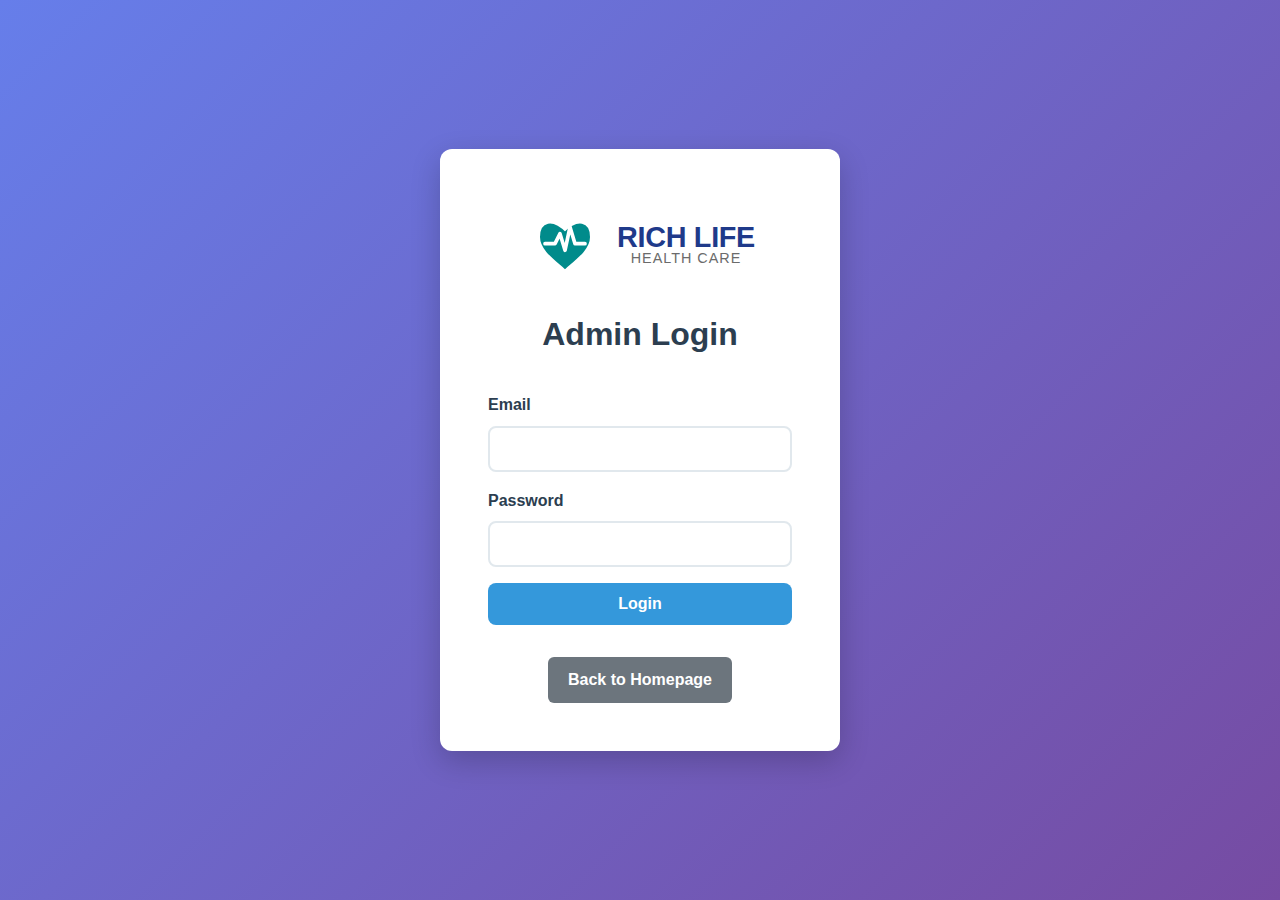
<file: admin.html>
<!DOCTYPE html>
<html lang="en">
<head>
  <meta charset="UTF-8">
  <meta name="viewport" content="width=device-width, initial-scale=1.0">
  <title>Admin Login - Rich Life Health Care</title>
  <link rel="stylesheet" href="styles.css?v=9.0">
</head>
<body>
  <div class="admin-login-container">
    <div class="admin-login-form-wrapper">
      <div class="nav-logo">
        <div class="logo-content">
          <div class="logo-icon">
            <svg width="38" height="38" viewBox="0 0 48 48" xmlns="http://www.w3.org/2000/svg">
              <path d="M24 42c-7.5-6.5-14-11.5-14-18C10 16 16 14 24 22c8-8 14-6 14 2 0 6.5-6.5 11.5-14 18z" fill="#008B8B" stroke="#008B8B" stroke-width="2"/>
              <polyline points="12,28 18,28 21,22 24,32 27,18 30,28 36,28" fill="none" stroke="#fff" stroke-width="2.2" stroke-linecap="round" stroke-linejoin="round"/>
            </svg>
          </div>
          <div class="logo-text">
            <div class="logo-main">RICH LIFE</div>
            <div class="logo-sub">HEALTH CARE</div>
          </div>
        </div>
      </div>
      <h2>Admin Login</h2>
      <form id="admin-login-form">
        <label for="admin-email">Email</label>
        <input type="email" id="admin-email" required>
        <label for="admin-password">Password</label>
        <input type="password" id="admin-password" required>
        <button type="submit">Login</button>
        <div id="admin-login-error"></div>
      </form>
      <a href="index.html" class="back-home-btn">Back to Homepage</a>
    </div>
  </div>
  <script src="admin.js"></script>
</body>
</html>
</file>
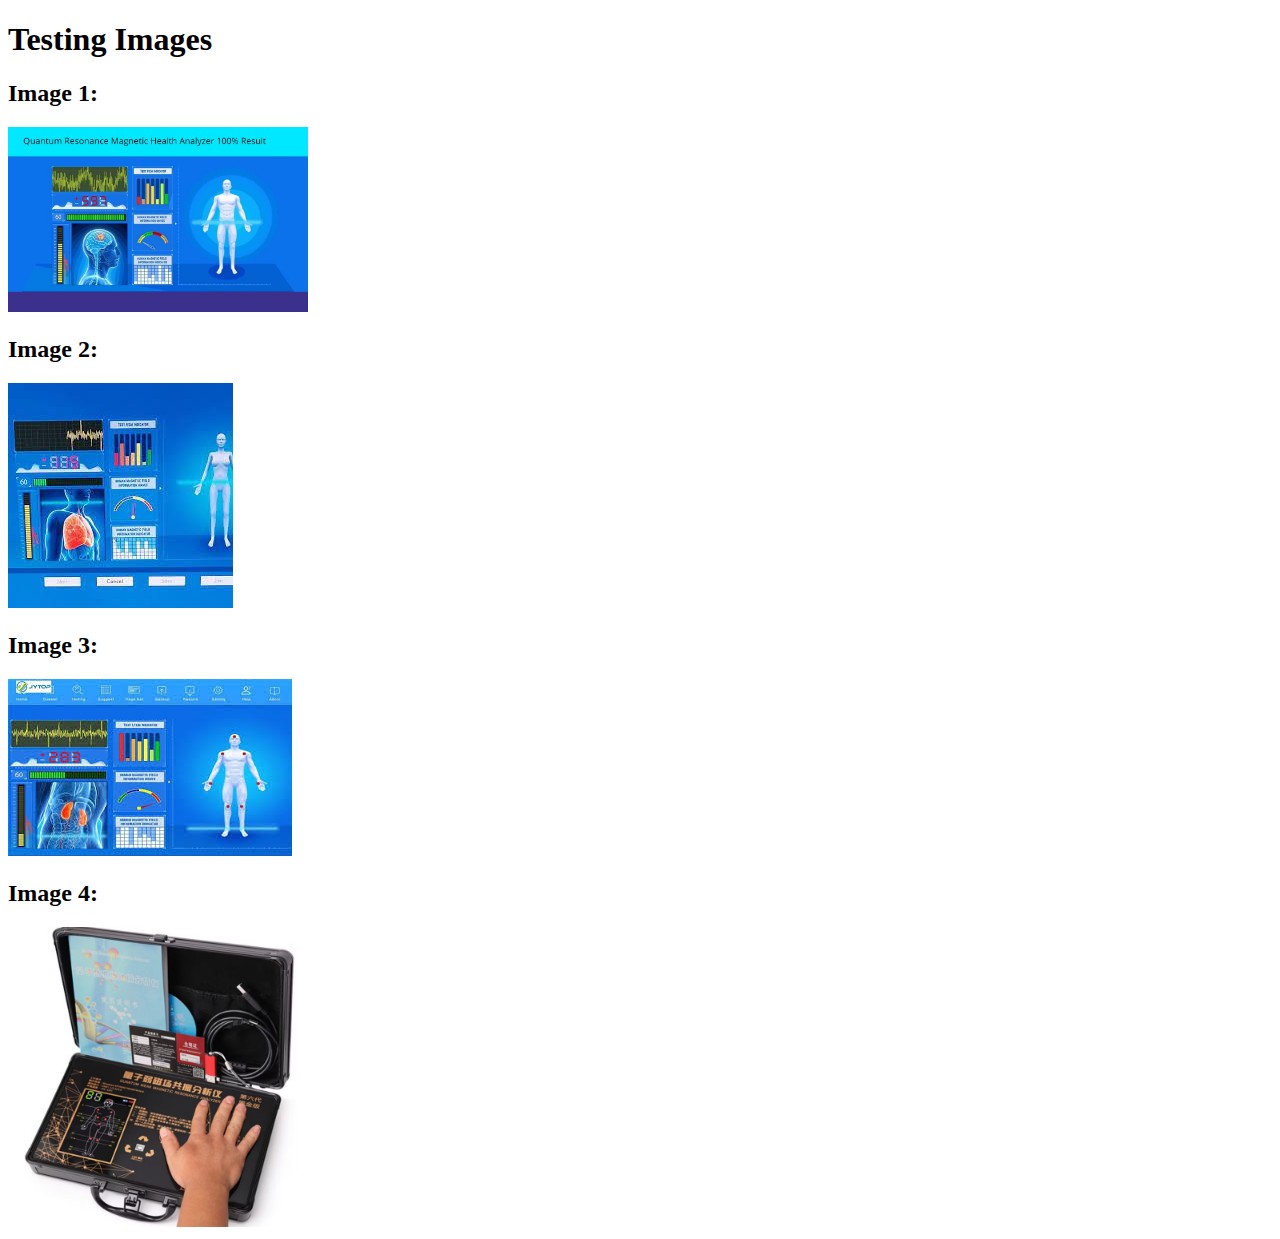
<file: test-images.html>
<!DOCTYPE html>
<html>
<head>
    <title>Image Test</title>
</head>
<body>
    <h1>Testing Images</h1>
    <div>
        <h2>Image 1:</h2>
        <img src="PHOTOS/51uAEUBdUVL.jpg" alt="Test 1" style="max-width: 300px;">
    </div>
    <div>
        <h2>Image 2:</h2>
        <img src="PHOTOS/images.jpeg" alt="Test 2" style="max-width: 300px;">
    </div>
    <div>
        <h2>Image 3:</h2>
        <img src="PHOTOS/images%20(1).jpeg" alt="Test 3" style="max-width: 300px;">
    </div>
    <div>
        <h2>Image 4:</h2>
        <img src="PHOTOS/My-S052j-Medical-Products-Portable-Quantum-Magnetic-Resonance-Body-Analyzer.avif" alt="Test 4" style="max-width: 300px;">
    </div>
</body>
</html>
</file>
<file: styles.css>
/* Optimized CSS with reduced redundancy */
*{margin:0;padding:0;box-sizing:border-box}

body {
    font-family: 'Inter', sans-serif;
    line-height: 1.6;
    color: #333;
    overflow-x: hidden;
}

.container {
    max-width: 1200px;
    margin: 0 auto;
    padding: 0 20px;
}

/* Navigation */
.navbar {
    position: fixed;
    top: 0;
    width: 100%;
    background: rgba(255, 255, 255, 0.95);
    backdrop-filter: blur(10px);
    z-index: 1000;
    padding: 2rem 0;
    box-shadow: 0 2px 20px rgba(0, 0, 0, 0.1);
}

.nav-container {
    padding: 0 32px;
    display: flex;
    align-items: center;
    min-height: 80px;
    width: 100%;
    margin-top: -10px;
}

.nav-logo {
    flex: 1;
    display: flex;
    align-items: center;
    justify-content: flex-start;
}

.logo-content {
    display: flex;
    align-items: center;
    gap: -30px;
    transition: transform 0.3s ease;
}

.nav-logo:hover .logo-content {
    transform: scale(1.05);
}

.logo-icon {
    display: flex;
    align-items: center;
    position: static;
}

.logo-icon svg {
    width: 80px;
    height: 80px;
    display: block;
    overflow: visible;
}

.logo-text {
    display: flex;
    flex-direction: column;
    line-height: 1.1;
    min-width: 0;
}

.logo-main {
    font-size: 2.1rem;
    font-weight: 700;
    color: #1E3A8A;
    letter-spacing: -0.3px;
    white-space: nowrap;
    padding-top: 15px;
}

.logo-sub {
    font-size: 1.1rem;
    font-weight: 500;
    color: #008B8B;
    letter-spacing: 1px;
    margin-top: -2px;
    white-space: nowrap;
}

.nav-menu {
    display: flex;
    list-style: none;
    gap: 1.2rem;
    align-items: center;
    font-size: 1.05rem;
    margin-left: auto; /* Force menu to far right */
}

.nav-menu li {
    display: flex;
    align-items: center;
}

.nav-menu a {
    text-decoration: none;
    color: #2c3e50;
    font-weight: 500;
    transition: color 0.3s ease;
    font-size: 1.05rem;
    padding: 0.4rem 0.7rem; /* Reduced padding */
    line-height: 1.2;
    display: flex;
    align-items: center;
}

.nav-menu a:hover {
    color: #3498db;
    background: none;
}

.nav-menu a i {
    font-size: 1.1em;
    margin-right: 0.4em;
    vertical-align: middle;
    display: inline-block;
    line-height: 1;
}

.nav-menu a {
    font-size: 1.1rem;
    display: flex;
    align-items: center;
    gap: 0.4em;
}

.hamburger {
    display: none;
    flex-direction: column;
    cursor: pointer;
    transition: all 0.3s ease;
}

.hamburger span {
    width: 25px;
    height: 3px;
    background: #2c3e50;
    margin: 3px 0;
    transition: 0.3s;
    border-radius: 2px;
}

.hamburger.active span:nth-child(1) {
    transform: rotate(-45deg) translate(-5px, 6px);
}

.hamburger.active span:nth-child(2) {
    opacity: 0;
}

.hamburger.active span:nth-child(3) {
    transform: rotate(45deg) translate(-5px, -6px);
}

/* Hero Section */
.hero {
    padding: 120px 0 80px;
    background: linear-gradient(135deg, rgba(0, 0, 0, 0.8) 0%, rgba(0, 0, 0, 0.6) 100%), url('PHOTOS/51uAEUBdUVL.jpg');
    background-size: cover;
    background-position: center;
    background-repeat: no-repeat;
    color: white;
    min-height: 100vh;
    display: flex;
    align-items: center;
    position: relative;
    scroll-margin-top: 100px;
}

.hero-container {
    max-width: 1200px;
    margin: 0 auto;
    padding: 0 20px;
    text-align: center;
    display: flex;
    flex-direction: column;
    align-items: center;
    justify-content: center;
    min-height: 80vh;
}

.hero-content {
    text-align: center;
    width: 100%;
}

.hero-content h1 {
    font-size: 4rem;
    font-weight: 700;
    margin-bottom: 1.5rem;
    line-height: 1.2;
    text-shadow: 3px 3px 6px rgba(0, 0, 0, 0.7);
    text-align: center;
    letter-spacing: -0.02em;
}

.hero-content p {
    font-size: 1.3rem;
    margin-bottom: 2rem;
    opacity: 0.95;
    max-width: 800px;
    text-shadow: 2px 2px 4px rgba(0, 0, 0, 0.6);
    text-align: center;
    margin-left: auto;
    margin-right: auto;
    font-weight: 400;
}

.hero-buttons {
    display: flex;
    gap: 1rem;
    flex-wrap: wrap;
    justify-content: center;
    align-items: center;
}

/* Button base style */
.btn {
    padding: 15px 30px;
    border-radius: 50px;
    text-decoration: none;
    font-weight: 600;
    transition: all 0.3s ease;
    display: inline-block;
    border: none;
    cursor: pointer;
    font-size: 1rem;
    height: 54px; /* Fixed height for consistency */
    line-height: 1.2;
    vertical-align: middle;
    display: flex;
    align-items: center;
    justify-content: center;
}

.btn-primary {
    background: #e74c3c;
    color: white;
}

.btn-primary:hover {
    background: #c0392b;
    transform: translateY(-2px);
    box-shadow: 0 10px 25px rgba(231, 76, 60, 0.3);
}

.btn-secondary {
    background: transparent;
    color: white;
    border: 2px solid white;
}

.btn-secondary:hover {
    background: white;
    color: #667eea;
}

.hero-media {
    display: flex;
    flex-direction: column;
    gap: 2rem;
}

.hero-video {
    width: 100%;
    border-radius: 20px;
    overflow: hidden;
    box-shadow: 0 20px 40px rgba(0, 0, 0, 0.3);
}

.hero-video iframe {
    width: 100%;
    height: 300px;
    border: none;
}

.hero-image img {
    width: 100%;
    height: auto;
    border-radius: 20px;
    box-shadow: 0 20px 40px rgba(0, 0, 0, 0.3);
}

/* Features Section */
.features {
    padding: 80px 0;
    background: #f8f9fa;
}

.features-grid {
    display: grid;
    grid-template-columns: repeat(auto-fit, minmax(250px, 1fr));
    gap: 2rem;
}

.feature-card {
    background: white;
    padding: 2rem;
    border-radius: 15px;
    text-align: center;
    box-shadow: 0 10px 30px rgba(0, 0, 0, 0.1);
    transition: transform 0.3s ease;
}

.feature-card:hover {
    transform: translateY(-10px);
}

.feature-icon {
    width: 80px;
    height: 80px;
    background: linear-gradient(135deg, #667eea, #764ba2);
    border-radius: 50%;
    display: flex;
    align-items: center;
    justify-content: center;
    margin: 0 auto 1.5rem;
}

.feature-icon i {
    font-size: 2rem;
    color: white;
}

.feature-card h3 {
    font-size: 1.3rem;
    margin-bottom: 1rem;
    color: #2c3e50;
}

.feature-card p {
    color: #666;
}

/* Quantum Process Section */
.quantum-process {
    padding: 80px 0;
    background: linear-gradient(135deg, #f8fafc 0%, #e2e8f0 100%);
    scroll-margin-top: 100px;
}

.quantum-process h2 {
    text-align: center;
    font-size: 2.5rem;
    font-weight: 700;
    margin-bottom: 1rem;
    color: #1a202c;
}

.process-grid {
    display: grid;
    grid-template-columns: repeat(3, 1fr);
    gap: 2rem;
    margin-top: 3rem;
    max-width: 1400px;
    margin-left: auto;
    margin-right: auto;
}

.process-card {
    background: white;
    padding: 2rem;
    border-radius: 15px;
    box-shadow: 0 10px 30px rgba(0, 0, 0, 0.1);
    transition: all 0.3s ease;
    border: 1px solid #e2e8f0;
    position: relative;
    overflow: hidden;
}

.process-card::before {
    content: '';
    position: absolute;
    top: 0;
    left: 0;
    right: 0;
    height: 4px;
    background: linear-gradient(90deg, #008B8B, #1E3A8A);
    transform: scaleX(0);
    transition: transform 0.3s ease;
}

.process-card:hover {
    transform: translateY(-5px);
    box-shadow: 0 20px 40px rgba(0, 0, 0, 0.15);
}

.process-card:hover::before {
    transform: scaleX(1);
}

.process-icon {
    width: 70px;
    height: 70px;
    background: linear-gradient(135deg, #008B8B, #1E3A8A);
    border-radius: 50%;
    display: flex;
    align-items: center;
    justify-content: center;
    margin-bottom: 1.5rem;
    transition: all 0.3s ease;
}

.process-card:hover .process-icon {
    transform: scale(1.1);
    box-shadow: 0 10px 20px rgba(0, 139, 139, 0.3);
}

.process-icon i {
    font-size: 1.8rem;
    color: white;
}

.process-card h3 {
    font-size: 1.3rem;
    font-weight: 600;
    margin-bottom: 1rem;
    color: #1a202c;
    line-height: 1.3;
}

.process-card p {
    color: #4a5568;
    line-height: 1.6;
    font-size: 0.95rem;
}

/* Responsive grid layout */
@media (max-width: 1199px) {
    .process-grid {
        grid-template-columns: repeat(2, 1fr);
    }
}

@media (max-width: 767px) {
    .process-grid {
        grid-template-columns: 1fr;
    }
}

/* Doctor Section */
.doctor-section {
    padding: 80px 0;
    background: #f8f9fa;
    scroll-margin-top: 100px;
}

.doctor-section h2 {
    text-align: center;
    font-size: 2.5rem;
    font-weight: 700;
    margin-bottom: 1rem;
    color: #2c3e50;
}

.doctor-content {
    display: grid;
    grid-template-columns: 1fr 1fr;
    gap: 3rem;
    align-items: start;
    margin-top: 3rem;
}

.doctor-info h3 {
    font-size: 1.8rem;
    font-weight: 600;
    margin-bottom: 1.5rem;
    color: #2c3e50;
}

.doctor-info p {
    font-size: 1.1rem;
    line-height: 1.8;
    color: #555;
    margin-bottom: 1.5rem;
}

.doctor-video {
    width: 100%;
    border-radius: 20px;
    overflow: hidden;
    box-shadow: 0 20px 40px rgba(0, 0, 0, 0.2);
    height: 450px;
    position: sticky;
    top: 120px;
}

.doctor-video iframe {
    width: 100%;
    height: 100%;
    border: none;
}

/* Health Parameters Section */
.health-parameters {
    padding: 80px 0;
    background: white;
}

.health-parameters h2 {
    text-align: center;
    font-size: 2.5rem;
    margin-bottom: 1rem;
    color: #2c3e50;
}

.parameters-grid {
    display: grid;
    grid-template-columns: repeat(auto-fit, minmax(280px, 1fr));
    gap: 2rem;
    margin-top: 3rem;
}

.parameter-category {
    background: #f8f9fa;
    padding: 2rem;
    border-radius: 15px;
    border-left: 4px solid #3498db;
    transition: transform 0.3s ease;
}

.parameter-category:hover {
    transform: translateY(-5px);
    box-shadow: 0 10px 30px rgba(0, 0, 0, 0.1);
}

.parameter-category h3 {
    font-size: 1.3rem;
    margin-bottom: 1.5rem;
    color: #2c3e50;
    display: flex;
    align-items: center;
    gap: 0.5rem;
}

.parameter-category h3 i {
    color: #3498db;
    font-size: 1.5rem;
}

.parameter-category ul {
    list-style: none;
    padding: 0;
}

.parameter-category ul li {
    padding: 0.5rem 0;
    color: #666;
    border-bottom: 1px solid #e9ecef;
    position: relative;
    padding-left: 1.5rem;
}

.parameter-category ul li:before {
    content: "✓";
    position: absolute;
    left: 0;
    color: #27ae60;
    font-weight: bold;
}

.parameter-category ul li:last-child {
    border-bottom: none;
}

/* Technical Specifications */
.specifications {
    padding: 80px 0;
    background: #f8f9fa;
}

.specifications h2 {
    text-align: center;
    font-size: 2.5rem;
    margin-bottom: 1rem;
    color: #2c3e50;
}

.specs-grid {
    display: grid;
    grid-template-columns: repeat(auto-fit, minmax(280px, 1fr));
    gap: 2rem;
}

.spec-card {
    background: white;
    padding: 2rem;
    border-radius: 15px;
    text-align: center;
    box-shadow: 0 10px 30px rgba(0, 0, 0, 0.1);
    transition: transform 0.3s ease;
}

.spec-card:hover {
    transform: translateY(-5px);
}

.spec-icon {
    width: 80px;
    height: 80px;
    background: linear-gradient(135deg, #e74c3c, #c0392b);
    border-radius: 50%;
    display: flex;
    align-items: center;
    justify-content: center;
    margin: 0 auto 1.5rem;
}

.spec-icon i {
    font-size: 2rem;
    color: white;
}

.spec-card h3 {
    font-size: 1.3rem;
    margin-bottom: 1rem;
    color: #2c3e50;
}

.spec-card p {
    color: #666;
    line-height: 1.6;
}

/* About Section */
.about {
    padding: 80px 0;
}

.about-content {
    display: grid;
    grid-template-columns: 1fr 1fr;
    gap: 4rem;
    align-items: center;
}

.about-text h2 {
    font-size: 2.5rem;
    margin-bottom: 0.5rem;
    color: #2c3e50;
}

.about-text h3 {
    font-size: 1.2rem;
    color: #3498db;
    margin-bottom: 1.5rem;
    font-weight: 500;
}

.about-text p {
    margin-bottom: 1.5rem;
    color: #666;
    line-height: 1.8;
}

.credentials {
    display: flex;
    gap: 2rem;
    margin-top: 2rem;
    flex-wrap: wrap;
}

.credential {
    display: flex;
    align-items: center;
    gap: 0.5rem;
}

.credential i {
    color: #3498db;
    font-size: 1.2rem;
}

.about-image {
    display: flex;
    align-items: center;
    justify-content: center;
}

.about-image img {
    width: 100%;
    max-width: 700px;
    height: 450px;
    object-fit: contain;
    border-radius: 20px;
}

/* Services Section */
.services {
    padding: 80px 0;
    background: #f8f9fa;
}

.services h2 {
    text-align: center;
    font-size: 2.5rem;
    margin-bottom: 3rem;
    color: #2c3e50;
}

.services-grid {
    display: grid;
    grid-template-columns: repeat(auto-fit, minmax(280px, 1fr));
    gap: 2rem;
}

.service-card {
    background: white;
    padding: 2.5rem;
    border-radius: 15px;
    box-shadow: 0 10px 30px rgba(0, 0, 0, 0.1);
    position: relative;
    transition: transform 0.3s ease;
}

.service-card:hover {
    transform: translateY(-5px);
}

.service-number {
    position: absolute;
    top: -20px;
    left: 30px;
    width: 50px;
    height: 50px;
    background: linear-gradient(135deg, #667eea, #764ba2);
    color: white;
    border-radius: 50%;
    display: flex;
    align-items: center;
    justify-content: center;
    font-weight: 700;
    font-size: 1.2rem;
}

.service-card h3 {
    font-size: 1.3rem;
    margin: 1rem 0;
    color: #2c3e50;
}

.service-card p {
    color: #666;
    line-height: 1.6;
}

/* Testimonials Section */
.testimonials {
    padding-top: 0;
    margin-top: 0;
}

.testimonials h2 {
    text-align: center;
    font-size: 2.5rem;
    margin-bottom: 3rem;
    margin-top: 0;
    color: #2c3e50;
}

.testimonials-marquee {
    position: relative;
    width: 100%;
    overflow: hidden;
}

.marquee-content {
    display: flex;
    animation: marquee 120s linear infinite;
    width: max-content;
    will-change: transform;
    transform: translateZ(0);
    backface-visibility: hidden;
}

.marquee-content:hover {
    animation-play-state: paused;
}

@keyframes marquee {
    0% {
        transform: translateX(0) translateZ(0);
    }
    100% {
        transform: translateX(-50%) translateZ(0);
    }
}

.testimonial-card {
    background: white;
    padding: 2rem;
    border-radius: 15px;
    box-shadow: 0 10px 30px rgba(0, 0, 0, 0.1);
    border-left: 4px solid #3498db;
    min-width: 350px;
    margin-right: 2rem;
    flex-shrink: 0;
    transform: translateZ(0);
    backface-visibility: hidden;
}

.testimonial-content p {
    font-style: italic;
    color: #666;
    margin-bottom: 1.5rem;
    line-height: 1.6;
    text-rendering: optimizeLegibility;
    -webkit-font-smoothing: antialiased;
    -moz-osx-font-smoothing: grayscale;
    transform: translateZ(0);
}

.testimonial-author {
    display: flex;
    align-items: center;
    gap: 1rem;
}

.testimonial-author img {
    width: 60px;
    height: 60px;
    border-radius: 50%;
    object-fit: cover;
}

.testimonial-author h4 {
    color: #2c3e50;
    margin-bottom: 0.25rem;
    text-rendering: optimizeLegibility;
    -webkit-font-smoothing: antialiased;
    -moz-osx-font-smoothing: grayscale;
    transform: translateZ(0);
}

.testimonial-author span {
    color: #666;
    font-size: 0.9rem;
    text-rendering: optimizeLegibility;
    -webkit-font-smoothing: antialiased;
    -moz-osx-font-smoothing: grayscale;
    transform: translateZ(0);
}

/* Pricing Section */
.pricing {
    padding: 80px 0;
    background: #f8f9fa;
    scroll-margin-top: 100px;
}

.pricing h2 {
    text-align: center;
    font-size: 2.5rem;
    margin-bottom: 3rem;
    color: #2c3e50;
}

.pricing-grid {
    display: grid;
    grid-template-columns: repeat(auto-fit, minmax(300px, 1fr));
    gap: 2rem;
    align-items: stretch;
}

.pricing-card {
    min-height: 600px; /* Adjust as needed for your content */
    display: flex;
    flex-direction: column;
    justify-content: flex-start;
    align-items: stretch;
    background: white;
    padding: 2.5rem;
    border-radius: 15px;
    box-shadow: 0 10px 30px rgba(0, 0, 0, 0.1);
    text-align: center;
    position: relative;
    border: 3px solid transparent;
    transition: transform 0.3s ease, border 0.3s;
}

.pricing-card.featured {
    border: 3px solid #3498db;
    transform: scale(1.05);
}

.pricing-badge {
    position: absolute;
    top: 20px;
    left: 50%;
    transform: translateX(-50%);
    background: #3498db;
    color: white;
    padding: 0.5rem 1.5rem;
    border-radius: 25px;
    font-size: 0.9rem;
    font-weight: 600;
    z-index: 2;
    box-shadow: 0 2px 8px rgba(52, 152, 219, 0.15);
    pointer-events: none;
}

.pricing-header {
    margin-top: 2.5rem;
}

.pricing-card .btn {
    margin-top: auto;
    margin-bottom: 0;
}

.pricing-card:hover {
    transform: translateY(-10px);
}

.pricing-card.featured {
    border: 3px solid #3498db;
    transform: scale(1.05);
}

.pricing-badge {
    position: absolute;
    top: -15px;
    left: 50%;
    transform: translateX(-50%);
    background: #3498db;
    color: white;
    padding: 0.5rem 1.5rem;
    border-radius: 25px;
    font-size: 0.9rem;
    font-weight: 600;
}

.pricing-header h3 {
    font-size: 1.5rem;
    margin-bottom: 1rem;
    color: #2c3e50;
}

.price {
    margin-bottom: 2rem;
}

.currency {
    font-size: 1.5rem;
    color: #666;
}

.amount {
    font-size: 3rem;
    font-weight: 700;
    color: #2c3e50;
}

.pricing-features {
    list-style: none;
    margin-bottom: 2rem;
}

.pricing-features li {
    padding: 0.5rem 0;
    color: #666;
    display: flex;
    align-items: center;
    justify-content: center;
    gap: 0.5rem;
}

.pricing-features i {
    color: #27ae60;
}

/* Pricing Card Button Styles */
.pricing-card .btn {
    padding: 0 40px;
    font-size: 1.1rem;
    font-weight: 700;
    width: 100%;
    margin-top: 1rem;
    height: 54px; /* Match the base button height */
    display: flex;
    align-items: center;
    justify-content: center;
}

/* Contact Section */
.contact {
    padding: 80px 0;
    scroll-margin-top: 100px;
}

.contact-content {
    display: grid;
    grid-template-columns: 1fr 1.2fr;
    gap: 4rem;
    align-items: start;
}

.contact-info, .contact-form {
    width: 100%;
    max-width: 520px;
    margin: 0 auto;
}

.contact-info h2 {
    font-size: 2.5rem;
    margin-bottom: 1rem;
    color: #2c3e50;
}

.contact-info p {
    color: #666;
    margin-bottom: 2rem;
    line-height: 1.6;
}

.contact-details {
    display: flex;
    flex-direction: column;
    gap: 1.5rem;
}
.contact-item {
    display: flex;
    align-items: flex-start;
    gap: 1rem;
}
.contact-item i {
    width: 50px;
    min-width: 50px;
    height: 50px;
    background: linear-gradient(135deg, #667eea, #764ba2);
    color: white;
    border-radius: 50%;
    display: flex;
    align-items: center;
    justify-content: center;
    font-size: 1.2rem;
    vertical-align: top;
}
.contact-item > div {
    flex: 1 1 0;
    margin: 0;
    padding: 0;
    text-align: left;
}

.contact-item h4 {
    color: #2c3e50;
    margin-bottom: 0.25rem;
}

.contact-item p {
    color: #666;
    margin: 0;
}

.contact-form {
    max-width: 520px;
    margin: 0 auto;
    width: 100%;
    background: white;
    padding: 3.5rem 2.5rem 3rem 2.5rem;
    border-radius: 18px;
    box-shadow: 0 10px 30px rgba(0, 0, 0, 0.12);
    margin-top: 3.5rem;
}

.contact-form h2, .contact-form h3 {
    margin-bottom: 2.2rem !important;
    font-size: 2.1rem;
    font-weight: 700;
    color: #1E3A8A;
    text-align: center;
}

.form-group {
    margin-bottom: 2.2rem;
}

.form-group input,
.form-group select,
.form-group textarea {
    width: 100%;
    padding: 18px;
    border: 2px solid #e1e8ed;
    border-radius: 12px;
    font-size: 1.08rem;
    transition: border-color 0.3s ease;
    margin-bottom: 0.2rem;
}

.form-group input:focus,
.form-group select:focus,
.form-group textarea:focus {
    outline: none;
    border-color: #3498db;
}

.form-group textarea {
    min-height: 140px;
}

.contact-form button[type="submit"], .contact-form .btn-primary {
    margin-top: 1.7rem;
    margin-bottom: 0.7rem;
    padding: 18px 0;
    font-size: 1.15rem;
    border-radius: 30px;
    width: 100%;
    font-weight: 700;
    letter-spacing: 0.02em;
}

#form-success, #form-error {
    margin-top: 1.2rem;
    margin-bottom: 0.5rem;
    font-size: 1.08rem;
    text-align: center;
}

.contact-map {
    margin-top: 2rem;
    margin-bottom: 2rem;
    border-radius: 16px;
    overflow: hidden;
    box-shadow: 0 4px 24px rgba(52, 152, 219, 0.10);
    max-width: 100%;
}

.contact-map iframe {
    width: 100%;
    min-height: 280px;
    border: none;
    display: block;
}

/* Footer */
.footer {
    background: #2c3e50;
    color: white;
    padding: 60px 0 20px;
}

.footer-content {
    display: grid;
    grid-template-columns: repeat(4, 1fr);
    gap: 2.5rem;
    margin-bottom: 2rem;
}
.footer-section {
    padding: 0 1rem;
    margin-bottom: 0;
}

.footer-logo {
    margin-bottom: 1rem;
}

.footer-logo-image {
    height: 60px;
    width: auto;
    max-width: none;
    filter: brightness(0) invert(1);
}

.footer-section h3,
.footer-section h4 {
    margin-bottom: 1rem;
    color: #3498db;
}

.footer-section p {
    color: #bdc3c7;
    line-height: 1.6;
}

.footer-section ul {
    list-style: none;
}

.footer-section ul li {
    margin-bottom: 0.5rem;
}

.footer-section ul li a {
    color: #bdc3c7;
    text-decoration: none;
    transition: color 0.3s ease;
}

.footer-section ul li a:hover {
    color: #3498db;
}

.social-links {
    display: flex;
    gap: 1rem;
}

.social-links a {
    width: 40px;
    height: 40px;
    background: #34495e;
    color: white;
    border-radius: 50%;
    display: flex;
    align-items: center;
    justify-content: center;
    text-decoration: none;
    transition: background 0.3s ease;
}

.social-links a:hover {
    background: #3498db;
}

.footer-bottom {
    text-align: center;
    padding-top: 2rem;
    border-top: 1px solid #34495e;
    color: #bdc3c7;
}

/* Date input wrapper and placeholder styling */
.date-input-wrapper {
    position: relative !important;
    width: 100% !important;
}

.date-placeholder {
    position: absolute !important;
    top: 50% !important;
    left: 16px !important;
    transform: translateY(-50%) !important;
    color: #999 !important;
    font-size: 16px !important;
    pointer-events: none !important;
    transition: all 0.3s ease !important;
    z-index: 1 !important;
    font-style: italic !important;
}

.date-input:focus + .date-placeholder,
.date-input:not([value=""]) + .date-placeholder {
    opacity: 0 !important;
    visibility: hidden !important;
}

/* Date input styling for better mobile appearance */
input[type="date"], .date-input {
    background: white !important;
    color: #333 !important;
    border: 2px solid #e1e8ed !important;
    border-radius: 8px !important;
    padding: 12px 16px !important;
    font-size: 16px !important;
    width: 100% !important;
    box-sizing: border-box !important;
    -webkit-appearance: none !important;
    -moz-appearance: none !important;
    appearance: none !important;
    transition: border-color 0.3s ease, box-shadow 0.3s ease !important;
    font-family: inherit !important;
    line-height: 1.5 !important;
    margin: 0 !important;
    position: relative !important;
}

/* Placeholder styling for date input */
input[type="date"]::-webkit-datetime-edit-fields-wrapper,
.date-input::-webkit-datetime-edit-fields-wrapper {
    padding: 0 !important;
}

input[type="date"]::-webkit-datetime-edit-text,
.date-input::-webkit-datetime-edit-text {
    color: #999 !important;
    padding: 0 2px !important;
}

input[type="date"]::-webkit-datetime-edit-month-field,
input[type="date"]::-webkit-datetime-edit-day-field,
input[type="date"]::-webkit-datetime-edit-year-field,
.date-input::-webkit-datetime-edit-month-field,
.date-input::-webkit-datetime-edit-day-field,
.date-input::-webkit-datetime-edit-year-field {
    color: #333 !important;
    padding: 0 2px !important;
}

/* Show placeholder when no date is selected */
input[type="date"]:not([value]):not(:focus)::-webkit-datetime-edit,
.date-input:not([value]):not(:focus)::-webkit-datetime-edit {
    color: #999 !important;
}

input[type="date"]:focus, .date-input:focus {
    border-color: #3498db !important;
    box-shadow: 0 0 0 3px rgba(52, 152, 219, 0.1) !important;
    outline: none !important;
}

input[type="date"]::-webkit-calendar-picker-indicator, .date-input::-webkit-calendar-picker-indicator {
    background: transparent !important;
    color: #3498db !important;
    cursor: pointer !important;
    padding: 5px !important;
    border-radius: 4px !important;
    transition: background-color 0.3s ease !important;
    width: 20px !important;
    height: 20px !important;
}

input[type="date"]::-webkit-calendar-picker-indicator:hover, .date-input::-webkit-calendar-picker-indicator:hover {
    background: rgba(52, 152, 219, 0.1) !important;
}

/* Additional mobile-specific date input styling */
@media (max-width: 768px) {
    input[type="date"], .date-input {
        font-size: 18px !important; /* Larger font for mobile */
        padding: 16px 20px !important; /* More padding for touch */
        min-height: 50px !important; /* Minimum height for touch targets */
    }
    
    .date-placeholder {
        font-size: 18px !important; /* Larger placeholder text on mobile */
        left: 20px !important; /* Adjust position for larger padding */
    }
    
    /* Better placeholder visibility on mobile */
    input[type="date"]:not([value]):not(:focus)::-webkit-datetime-edit,
    .date-input:not([value]):not(:focus)::-webkit-datetime-edit {
        color: #999 !important;
        font-style: italic !important;
    }
}

/* Responsive Design */
@media (max-width: 768px) {
    .hamburger {
        display: flex;
    }

    .nav-menu {
        display: none;
        position: absolute;
        top: 100%;
        left: 0;
        width: 100%;
        background: rgba(255, 255, 255, 0.98);
        backdrop-filter: blur(10px);
        box-shadow: 0 4px 20px rgba(0, 0, 0, 0.1);
        flex-direction: column;
        padding: 1rem 0;
        z-index: 999;
    }

    .nav-menu.active {
        display: flex;
    }

    .nav-menu li {
        margin: 0;
        padding: 0.5rem 2rem;
    }

    .nav-menu a {
        padding: 0.75rem 0;
        border-bottom: 1px solid rgba(0, 0, 0, 0.1);
        width: 100%;
        display: block;
    }

    .nav-menu a:last-child {
        border-bottom: none;
    }
    
    .logo-main {
        font-size: 1.1rem;
    }
    
    .logo-sub {
        font-size: 0.7rem;
    }
    
    .logo-icon svg {
        width: 30px;
        height: 30px;
    }
    
    .logo-content {
        gap: 10px;
    }

    .hero-content h1 {
        font-size: 2.5rem;
    }

    .about-content {
        grid-template-columns: 1fr;
    }

    .contact-content {
        grid-template-columns: 1fr;
    }

    .credentials {
        justify-content: center;
    }

    .hero-buttons {
        justify-content: center;
    }

    .doctor-content {
        grid-template-columns: 1fr;
        gap: 2rem;
    }

    .doctor-video {
        height: 300px;
        position: static;
    }

    .doctor-video iframe {
        height: 100%;
    }

    .process-grid {
        grid-template-columns: 1fr;
        gap: 1.5rem;
    }

    .process-card {
        padding: 1.5rem;
    }

    .process-icon {
        width: 60px;
        height: 60px;
    }

    .process-icon i {
        font-size: 1.5rem;
    }

    .quantum-process h2 {
        font-size: 2rem;
    }
}

@media (max-width: 480px) {
    .hero-content h1 {
        font-size: 2rem;
    }

    .btn {
        padding: 12px 24px;
        font-size: 0.9rem;
    }

    .pricing-card.featured {
        transform: none;
    }
} 

/* Product Gallery Section */
.product-gallery {
    padding: 80px 0;
    background: white;
}

.product-gallery h2 {
    text-align: center;
    font-size: 2.5rem;
    margin-bottom: 1rem;
    color: #2c3e50;
}

.section-subtitle {
    text-align: center;
    font-size: 1.2rem;
    color: #666;
    margin-bottom: 3rem;
}

.gallery-grid {
    display: grid;
    grid-template-columns: repeat(auto-fit, minmax(300px, 1fr));
    gap: 2rem;
}

.gallery-item {
    background: white;
    border-radius: 15px;
    overflow: hidden;
    box-shadow: 0 10px 30px rgba(0, 0, 0, 0.1);
    transition: transform 0.3s ease;
}

.gallery-item:hover {
    transform: translateY(-10px);
}

.gallery-image-container {
    position: relative;
    width: 100%;
    height: 250px;
    overflow: hidden;
    background: #f8f9fa;
    display: flex;
    align-items: center;
    justify-content: center;
}

.gallery-image {
    width: 100%;
    height: 100%;
    object-fit: cover;
    transition: transform 0.3s ease;
    display: block;
}

.gallery-item:hover .gallery-image {
    transform: scale(1.05);
}

.image-overlay {
    position: absolute;
    top: 0;
    left: 0;
    right: 0;
    bottom: 0;
    background: rgba(52, 152, 219, 0.1);
    display: flex;
    align-items: center;
    justify-content: center;
    color: #3498db;
    opacity: 0;
    transition: opacity 0.3s ease;
}

.gallery-item:hover .image-overlay {
    opacity: 1;
}

.gallery-caption {
    padding: 1.5rem;
    text-align: center;
}

.gallery-caption h4 {
    font-size: 1.3rem;
    margin-bottom: 0.5rem;
    color: #2c3e50;
}

.gallery-caption p {
    color: #666;
    line-height: 1.6;
} 

/* Section Headings Consistency */
.booking h2,
.pricing h2,
.contact-info h2,
.features h2,
.product-gallery h2 {
    font-size: 2.5rem;
    font-weight: 700;
    color: #2c3e50;
    margin-bottom: 2rem;
    text-align: center;
    letter-spacing: -0.5px;
} 

@media (max-width: 900px) {
    .contact-content {
        grid-template-columns: 1fr;
        gap: 2rem;
    }
    .contact-info, .contact-form {
        max-width: 100%;
    }
} 

.contact-content > div:last-child {
    display: flex;
    flex-direction: column;
    align-items: center;
    margin-left: auto;
    margin-right: auto;
    width: 100%;
    max-width: 520px;
}
.contact-content > div:last-child .contact-details,
.contact-content > div:last-child .contact-map {
    text-align: left;
} 

.center-heading {
    text-align: center;
    width: 100%;
    display: block;
} 

@media (max-width: 900px) {
    .footer-content {
        grid-template-columns: 1fr 1fr;
        gap: 1.5rem;
    }
}
@media (max-width: 600px) {
    .footer-content {
        grid-template-columns: 1fr;
        gap: 1rem;
    }
    .footer-section {
        padding: 0;
    }
} 

#package.highlight-package {
    background: #fff8c6 !important;
    border-color: #e1b800 !important;
    transition: background 0.5s, border-color 0.5s;
} 

/* Admin Login Page Styles */
.admin-login-container {
    min-height: 100vh;
    display: flex;
    align-items: center;
    justify-content: center;
    background: linear-gradient(135deg, #667eea 0%, #764ba2 100%);
    padding: 2rem;
}

.admin-login-form-wrapper {
    background: white;
    padding: 3rem;
    border-radius: 12px;
    box-shadow: 0 10px 30px rgba(0, 0, 0, 0.2);
    width: 100%;
    max-width: 400px;
    text-align: center;
}

.admin-login-form-wrapper .nav-logo {
    margin-bottom: 2rem;
    justify-content: center;
}

.admin-login-form-wrapper h2 {
    color: #2c3e50;
    margin-bottom: 2rem;
    text-align: center;
    font-size: 2rem;
}

#admin-login-form label {
    display: block;
    margin-bottom: 0.5rem;
    color: #2c3e50;
    font-weight: 600;
    text-align: left;
}

#admin-login-form input {
    width: 100%;
    padding: 12px 16px;
    border: 2px solid #e1e8ed;
    border-radius: 8px;
    font-size: 16px;
    transition: border-color 0.3s ease;
    margin-bottom: 1rem;
    box-sizing: border-box;
}

#admin-login-form input:focus {
    outline: none;
    border-color: #3498db;
    box-shadow: 0 0 0 3px rgba(52, 152, 219, 0.1);
}

#admin-login-form button {
    width: 100%;
    padding: 12px 24px;
    background: #3498db;
    color: white;
    border: none;
    border-radius: 8px;
    font-size: 16px;
    font-weight: 600;
    cursor: pointer;
    transition: background-color 0.3s ease;
    margin-bottom: 1rem;
}

#admin-login-form button:hover {
    background: #2980b9;
}

#admin-login-error {
    color: #e74c3c;
    background: #fdf2f2;
    padding: 12px;
    border-radius: 6px;
    margin-top: 1rem;
    display: none;
}

.back-home-btn {
    display: inline-block;
    padding: 10px 20px;
    background: #6c757d;
    color: white;
    text-decoration: none;
    border-radius: 6px;
    font-weight: 600;
    transition: background-color 0.3s ease;
    margin-top: 1rem;
}

.back-home-btn:hover {
    background: #5a6268;
    color: white;
    text-decoration: none;
}

/* Admin Dashboard Page Styles */
.admin-dashboard-header {
    display: flex;
    align-items: center;
    justify-content: space-between;
    padding: 1rem 2rem;
    background: white;
    box-shadow: 0 2px 10px rgba(0, 0, 0, 0.1);
    border-bottom: 1px solid #e1e8ed;
}

.admin-dashboard-actions {
    display: flex;
    gap: 12px;
}

.logout-btn {
    background: #d32f2f !important;
}

.logout-btn:hover {
    background: #b71c1c !important;
}

.admin-dashboard-container {
    min-height: calc(100vh - 80px);
    background: #f8f9fa;
    padding: 2rem;
}

.admin-dashboard-container h2 {
    color: #2c3e50;
    margin-bottom: 2rem;
    font-size: 2rem;
    text-align: center;
}

#admin-dashboard-loading {
    text-align: center;
    padding: 2rem;
    color: #6c757d;
    font-size: 1.1rem;
}

.nav-logo {
    display: flex;
    align-items: center;
    margin-bottom: 0;
}

.nav-logo .logo-content {
    display: flex;
    align-items: center;
    gap: 12px;
}

.nav-logo .logo-text {
    display: flex;
    flex-direction: column;
}

.nav-logo .logo-main {
    font-size: 1.8rem;
    font-weight: 700;
    color: #1F3A8A;
}

.nav-logo .logo-sub {
    font-size: 0.9rem;
    font-weight: 500;
    color: #6B6B6B;
}

@media (max-width: 600px) {
    .admin-dashboard-container {
        padding: 1rem;
    }
    .admin-dashboard-header {
        padding: 1rem;
        flex-direction: column;
        gap: 1rem;
    }
    .admin-dashboard-actions {
        width: 100%;
        justify-content: center;
    }
    .nav-logo .logo-main {
        font-size: 1.5rem;
    }
    .nav-logo .logo-sub {
        font-size: 0.8rem;
    }
    .admin-login-form-wrapper {
        padding: 2rem;
        margin: 1rem;
    }
}

#admin-dashboard-table table {
    width: 100%;
    border-collapse: collapse;
    background: white;
    border-radius: 8px;
    overflow: hidden;
    box-shadow: 0 2px 10px rgba(0, 0, 0, 0.1);
}

#admin-dashboard-table th, #admin-dashboard-table td {
    padding: 12px 16px;
    text-align: left;
    border-bottom: 1px solid #e1e8ed;
}

#admin-dashboard-table th {
    background: #f8f9fa;
    font-weight: 600;
    color: #2c3e50;
}

.admin-dashboard-container {
    max-width: 1200px;
    margin: 0 auto;
}

.message-container {
    display: flex;
    flex-direction: column;
    gap: 8px;
    align-items: flex-start;
}

.message-container .toggle-msg-btn {
    margin-top: 4px;
    align-self: flex-start;
}

.toggle-msg-btn {
    background: #3498db;
    color: white;
    border: none;
    padding: 6px 12px;
    border-radius: 4px;
    cursor: pointer;
    font-size: 12px;
    transition: background-color 0.3s ease;
    white-space: nowrap;
}

.toggle-msg-btn:hover, .toggle-msg-btn:focus {
    background: #2980b9;
}

#admin-dashboard-table .msg-short, #admin-dashboard-table .msg-full {
    max-width: 200px;
    word-wrap: break-word;
}

@media (max-width: 900px) {
    .admin-dashboard-container {
        padding: 1rem;
    }
    #admin-dashboard-table th, #admin-dashboard-table td {
        padding: 8px 12px;
        font-size: 14px;
    }
}

#admin-dashboard-table table {
    font-size: 14px;
}

#admin-dashboard-table td, #admin-dashboard-table th {
    padding: 10px 12px;
    vertical-align: top;
}

#admin-dashboard-table td:last-child, #admin-dashboard-table th:last-child {
    text-align: center;
}

.dashboard-btn {
    display: inline-block;
    padding: 10px 20px;
    background: #3498db;
    color: white;
    text-decoration: none;
    border-radius: 6px;
    font-weight: 600;
    transition: background-color 0.3s ease;
    margin: 10px 5px;
    border: none;
    cursor: pointer;
    font-size: 14px;
}

.dashboard-btn:hover, .dashboard-btn:focus {
    background: #2980b9;
    text-decoration: none;
    color: white;
}

@media (max-width: 600px) {
    .dashboard-btn {
        display: block;
        margin: 5px 0;
        text-align: center;
    }
}
</file>
